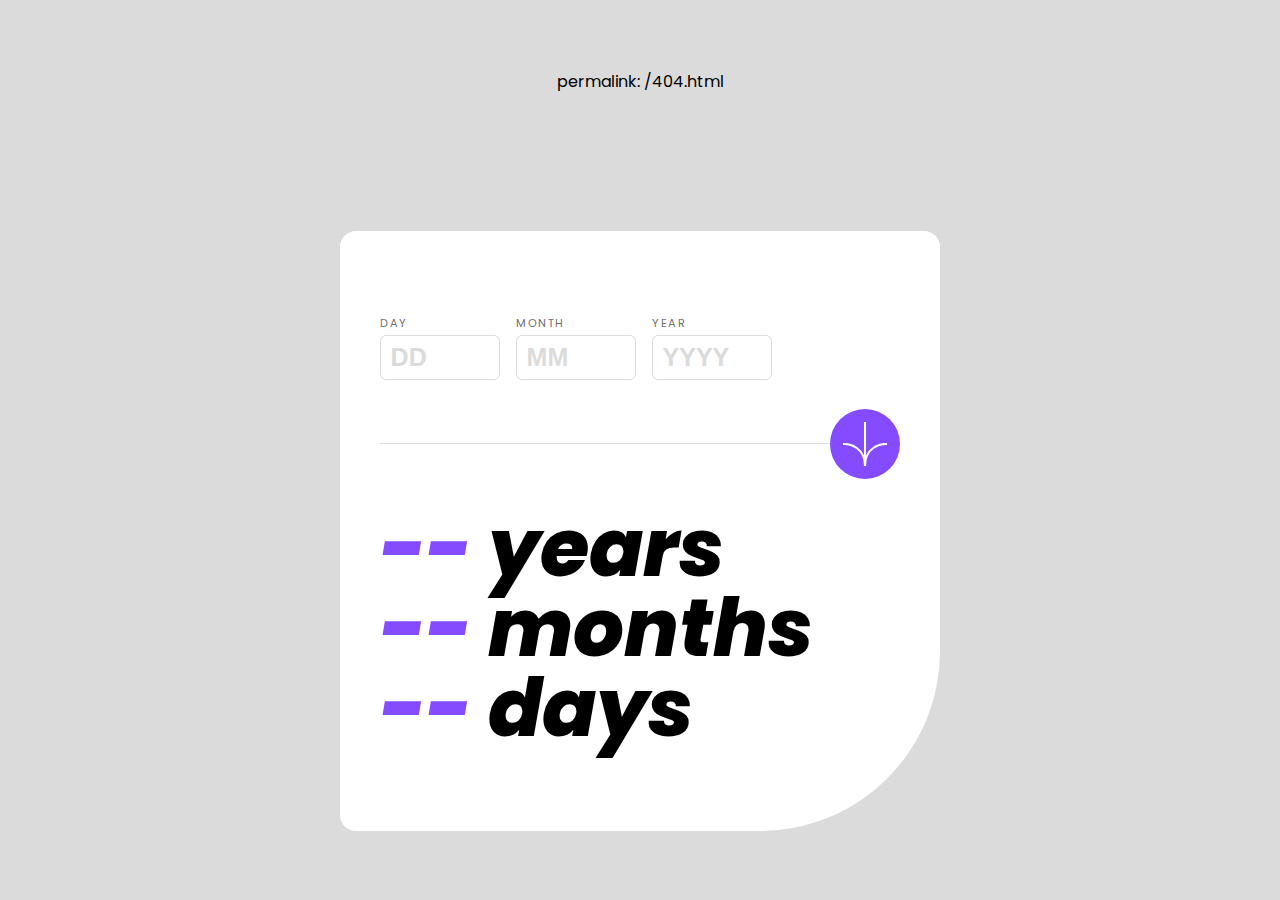
<file: Front-End Challenge/age-calculator-app-main/index.html>
permalink: /404.html

<!DOCTYPE html>
<html lang="en">
<head>
  <meta charset="UTF-8">
  <meta name="viewport" content="width=device-width, initial-scale=1.0"> <!-- displays site properly based on user's device -->

  <link rel="icon" type="image/png" sizes="32x32" href="./assets/images/favicon-32x32.png">
  
  <title>Frontend Mentor | Age calculator app</title>

  <!-- Css Starts -->
    <link rel="stylesheet" href="style.css">
  <!-- Css Ends -->
  <!-- Feel free to remove these styles or customise in your own stylesheet 👍 -->
  <style>
    .attribution { font-size: 11px; text-align: center; }
    .attribution a { color: hsl(228, 45%, 44%); }
  </style>
</head>
<body>
<!-- 
  Day
  DD

  Month
  MM

  Year
  YYYY

  -- years
  -- months
  -- days -->
  <main>
    <div class="container">
      <div class="main-container">
        <div class="form">
          <div class="day calc">
            <label for="day">day</label>
            <input type="number" placeholder="DD" id="day" required>
            <span class="err-day"></span>
          </div>
          <div class="month calc">
            <label for="month">month</label>
            <input type="number" id="month" placeholder="MM" required>
            <span class="err-month"></span>
          </div>
          <div class="year calc">
            <label for="year">year</label>
            <input type="number" id="year" placeholder="YYYY" required>
            <span class="err-year"></span>
          </div>
        </div>
        <div class="calculate">
          <span class="line"></span>
          <button class="calculate-btn" ></button>
        </div>
        <div class="results">
          <div class="for-years birth">
            <p><span class="year-result">--</span> years</p>
          </div>
          <div class="for-months birth">
            <p><span class="month-result">--</span> months</p>
          </div>
          <div class="for-days birth">
            <p><span class="day-result">--</span> days</p>
          </div>
        </div>
            </div>
      </div>
  </main>

  <!-- <div class="attribution">
    Challenge by <a href="https://www.frontendmentor.io?ref=challenge" target="_blank">Frontend Mentor</a>. 
    Coded by <a href="#">Your Name Here</a>.
  </div> -->

  <script src="age.js" defer></script>
</body>
</html>
</file>
<file: Front-End Challenge/age-calculator-app-main/style.css>
@import url('https://fonts.googleapis.com/css2?family=Poppins:ital,wght@0,700;1,400;1,800&display=swap');

:root{
    --fc-purple:hsl(259, 100%, 65%);
    --fc-err:hsl(0, 100%, 67%);

    --bg-container: hsl(0, 0%, 100%);
    --bg-box:hsl(0, 0%, 94%);
    --bg-body:hsl(0, 0%, 86%);
    --bg-dmy:hsl(0, 1%, 44%);
    --bg-main:hsl(0, 0%, 8%);
}


/* Style resets Starts */


*,
*::before,
*::after{
    margin: 0;
    padding: 0;
    box-sizing: border-box;
}
ul{
    list-style: none;
}
a{
    text-decoration: none;
}

/* Style resets Ends */

/* Main Css Starts Here */
body{
    height: 100vh;
    display:grid;
    place-items: center;
    background: var(--bg-body);
    font-family: 'Poppins', sans-serif;
}

.container{
    width: 600px;
    height: 600px;
    background: var(--bg-container);
    display: flex;
    align-items: center;
    justify-content: center;
    border-radius: 16px 16px 30% 16px;
    padding: 40px;
}
.main-container{
    display: flex;
    flex-direction: column;
    gap: 4rem;
    width: 100%;
}
.form{
    display: flex;
    justify-content: start;
    gap: 1rem;
    /* margin-bottom: 2rem; */
}
.calc{
    display: flex;
    flex-direction: column;
}

.calc span{
    font-size: 0.7rem;
    font-style: italic;
    color: var(--fc-err);
}

input{
    color: var(--bg-main);
    font-size: 25px;
    font-weight: 600;
    height: 45px;
    width: 120px;
    padding: .3rem .6rem;
    outline: none;
    caret-color: var(--bg-main);
    border: 1px solid var(--bg-body);
    border-radius: 6px;
}

input[type="number"]::placeholder{
    color: var(--bg-body);
}

label{
    color: var(--bg-dmy);
    letter-spacing: 0.1rem;
    text-transform: uppercase;
    font-size: .7rem;
    margin-bottom: .2rem;
}

.calculate{
    display: flex;
    align-items: center;
    justify-content: space-between;
    width: 100%;
    position: relative;
}
.calculate-btn{
    background: url('./assets/images/icon-arrow.svg') var(--fc-purple) no-repeat;
    background-position: center;
    height: 70px;
    width: 70px;
    border-radius: 100%;
    position: absolute;
    right: 0;
    border: none;
}

.calculate-btn:focus{
    background: url('./assets/images/icon-arrow.svg') no-repeat var(--bg-main);
    background-position: center;
}
.line{
    height: 1px;
    width: 100%;
    background: var(--bg-body);
    position: absolute;
}
.results{
    font-size: 5rem;
    line-height: 5rem;
}
.results p {
    font-weight: 800;
    font-style: italic;
}
.birth p span{

    color: var(--fc-purple);
}
/* Main Css Ends Here */

@media screen and (width <= 620px){
    .container{
    width: 90vw;
    padding: 10px;
    border-radius: 16px 16px 20% 16px;
    }
    .form{
        justify-content: center;
        gap: 0.4rem;
    }
    input{
        width: 80px;
    }
    .calc{
        width: 90px;
    }
    .calculate{
        align-items: center;
        justify-content: center;
    }
    .calculate-btn{
        right: inherit;
    }
    .results{
        font-size: 4rem;
    }

}
</file>
